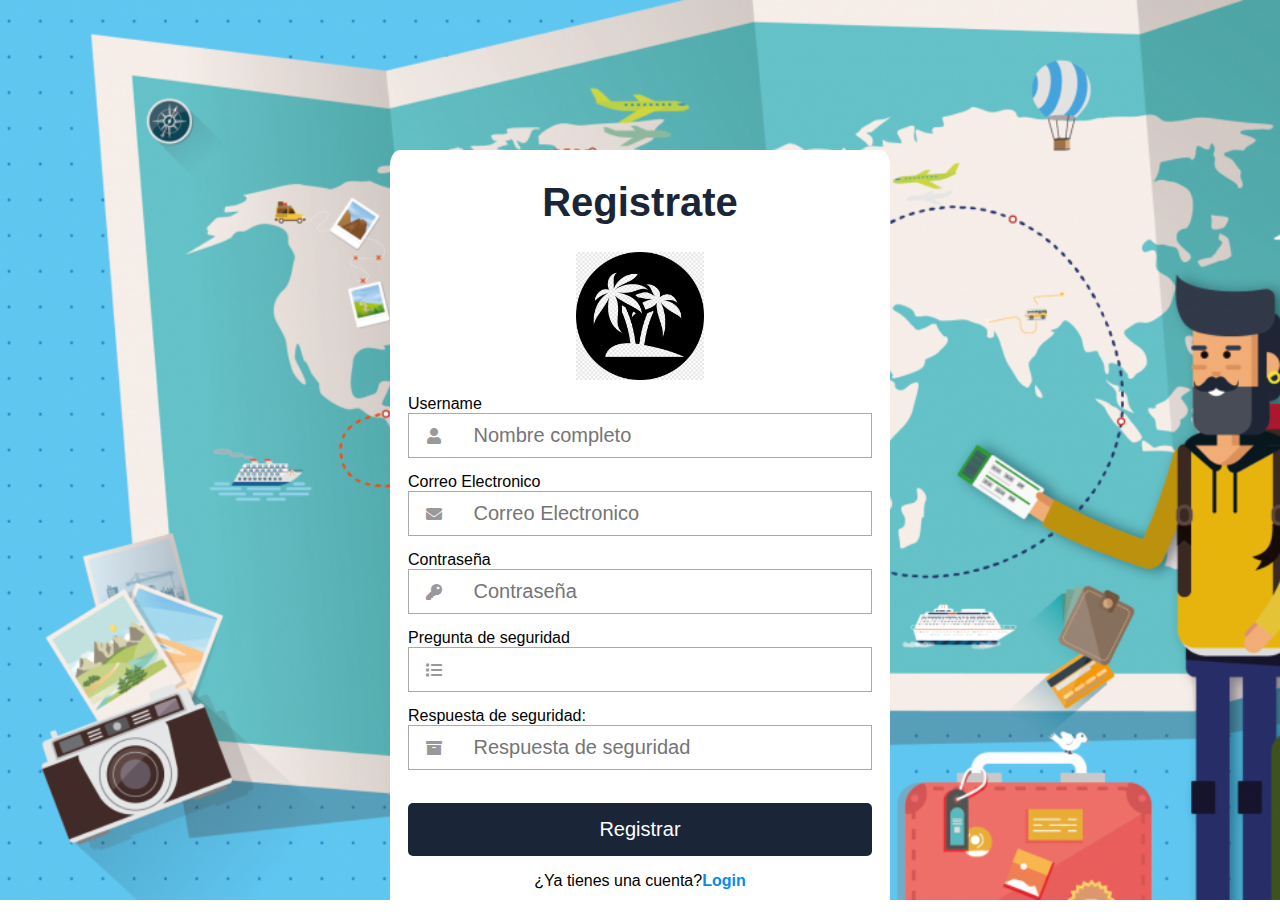
<file: index.html>
<html lang="en">
<head>
    <meta charset="utf-8">
    <title></title>

    <link rel="icon" href="ejemplomaquetado/logo.ico">

    <meta name="viewport" content="widht=device-widht, user-scalable=yes, initial-scale=1.0, maxium-scale=3.0, minium-scale=1.0">

    <link rel="stylesheet" href="https://use.fontawesome.com/releases/v5.6.3/css/all.css">

    <link rel="stylesheet" href="estilos.css">
</head>
<body>
    <form class="formulario" id="form-registro">
        <h1>Registrate</h1>

        <center>
        <img src="logo.png" alt="Icono" style="width:128px; height: 128px; float: center;">
        </center>

        <div class="contenedor">        
        <label id="username">Username</label>
        <div class="input-contenedor">
            <i class="fas fa-user icon"></i>
            <input type="text" placeholder="Nombre completo" id="username">
        </div>

        <label id="correo">Correo Electronico</label>
        <div class="input-contenedor">
            <i class="fas fa-envelope icon"></i>
            <input type="text" placeholder="Correo Electronico">
        </div>

        <label id="contrasena">Contraseña</label>
        <div class="input-contenedor">
            <i class="fas fa-key icon"></i>
            <input type="password" placeholder="Contraseña" id="contrasena">
        </div>


        <label id="pregunta">Pregunta de seguridad</label>
        <div class="input-contenedor">
            <i class="fas fa-list icon"></i>
            <input type="text" id="pregunta de seguridad" list="preguntas">
            <br><datalist id="preguntas">
            <option value="¿Nombre de tu mascota?" />
            <option value="¿Nombre de tu primer colegio?" />
            <option value="¿Cuál es tu lugar favorito?" />
            </datalist>
        </div>
        
        <label id="respuesta_seguridad">Respuesta de seguridad:</label><br>
        <div class="input-contenedor">
            <i class="fas fa-archive icon"></i>
            <input type="text" placeholder="Respuesta de seguridad" id="respuesta_seguridad">
        </div>
        <br>
    <button id="btn-registrar" type="button" class="button">Registrar</button>
    <p>¿Ya tienes una cuenta?<a class="link" id="enlace-login" href="login.html">Login</a></p>
    

        </div>
    </form>
</body>
</html>
</file>
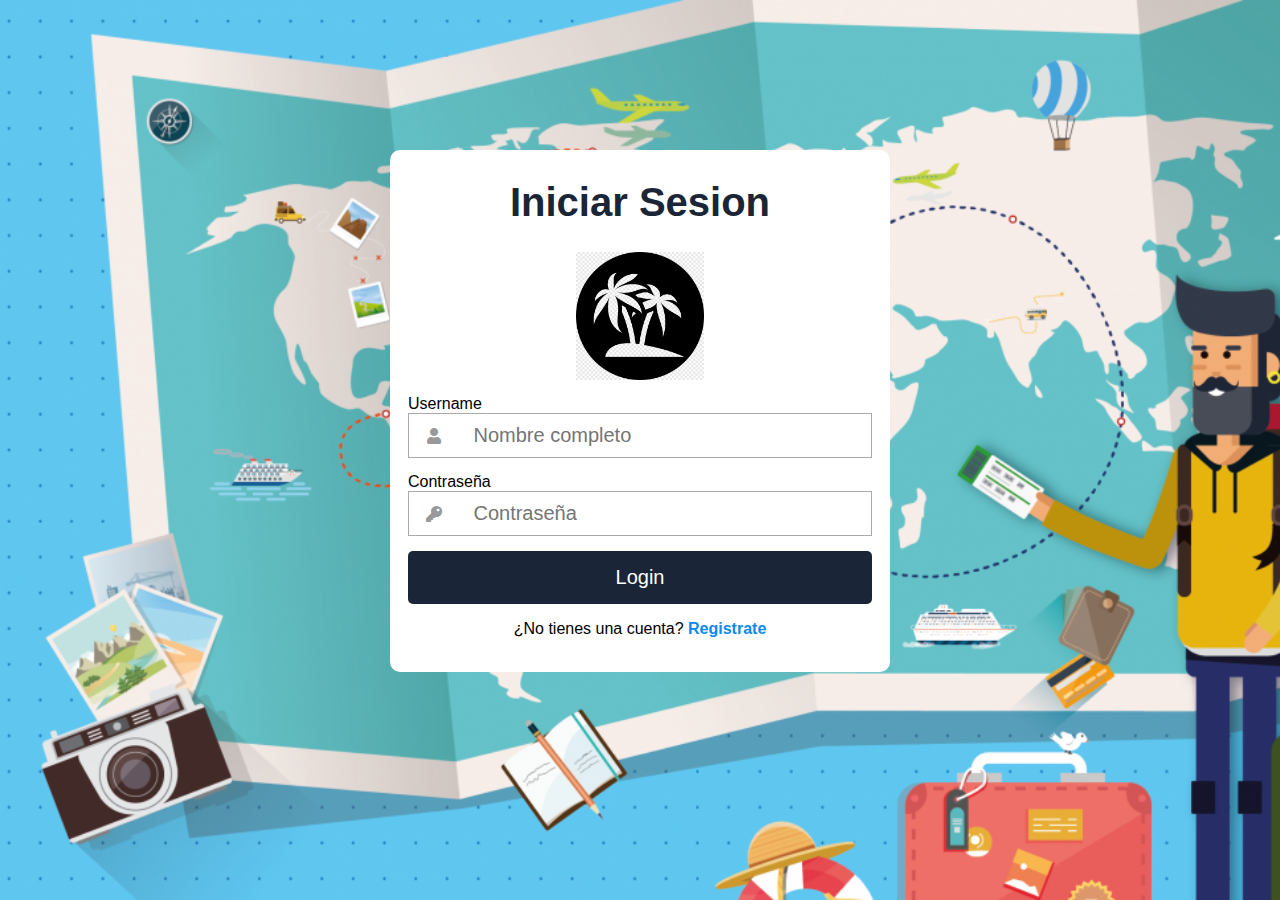
<file: login.html>
<html lang="es">
<head>
    <meta charset="utf-8">
    <title></title>
    <meta name="viewport" content="widht=device-widht, user-scalable=yes, initial-scale=1.0, maxium-scale=3.0, minium-scale=1.0">
<link rel="stylesheet"
href="https://use.fontawesome.com/releases/v5.6.3/css/all.css">
    <link rel="stylesheet" href="estilos.css">
</head>
<body>
    <form class="formulario" id="form-login">
        <h1>Iniciar Sesion</h1>

        <center>
        <img src="logo.png" alt="Icono" style="width:128px; height: 128px; float: center;">
        </center>

        <div class="contenedor">        
        <label id="username">Username</label>
        <div class="input-contenedor">
                <i class="fas fa-user icon"></i>
                <input type="text" placeholder="Nombre completo" id="username">
        </div>


        <label id="contrasena">Contraseña</label>
        <div class="input-contenedor">
                <i class="fas fa-key icon"></i>
                <input type="password" placeholder="Contraseña" id="contrasena">
        </div>

    <input type="submit" value="Login" class="button" id="btn-submit-form">
    <p>¿No tienes una cuenta?<a class="link" href="index.html">     Registrate</a></p>

        </div>
    </form>

</body>
</html>
</file>
<file: estilos.css>
body{
  font-family: Arial, Helvetica, sans-serif;
margin: 0;
background: url(imagen.png);
background-size: cover;
background-attachment: fixed;
}
* {
box-sizing: border-box;
}
.contenedor{
width: 100%;
padding: 15px;
}
.formulario{
background: #fff;
margin-top: 150px;
padding: 3px;
}

h1{
text-align: center;
color: #1a2537;
font-size: 40px;
}
input[type="text"],
input[type="password"]{
font-size: 20px;
width: 82%;
padding: 10px;
border: none;
}
.input-contenedor{
margin-bottom: 15px;
border: 1px solid #aaa;
}
.icon{
min-width: 50px;
text-align: center;
color: #999;
}
.button{
border: none;
width: 100%;
color: white;
font-size: 20px;
background: #1a2537;
padding: 15px 20px;
border-radius: 5px;
cursor: pointer;
}
.button:hover{
background: cadetblue;
}
p{
text-align: center;
}
.link{
text-decoration: none;
color: #088AEF;
font-weight: 600;
}
.link:hover{
color: cadetblue;
}
@media(min-width: 768px)
{
.formulario{
  margin: auto;
  width: 500px;
  margin-top: 150px;
  border-radius: 2%;
}

label{
  text-align: left;
}
}
</file>
